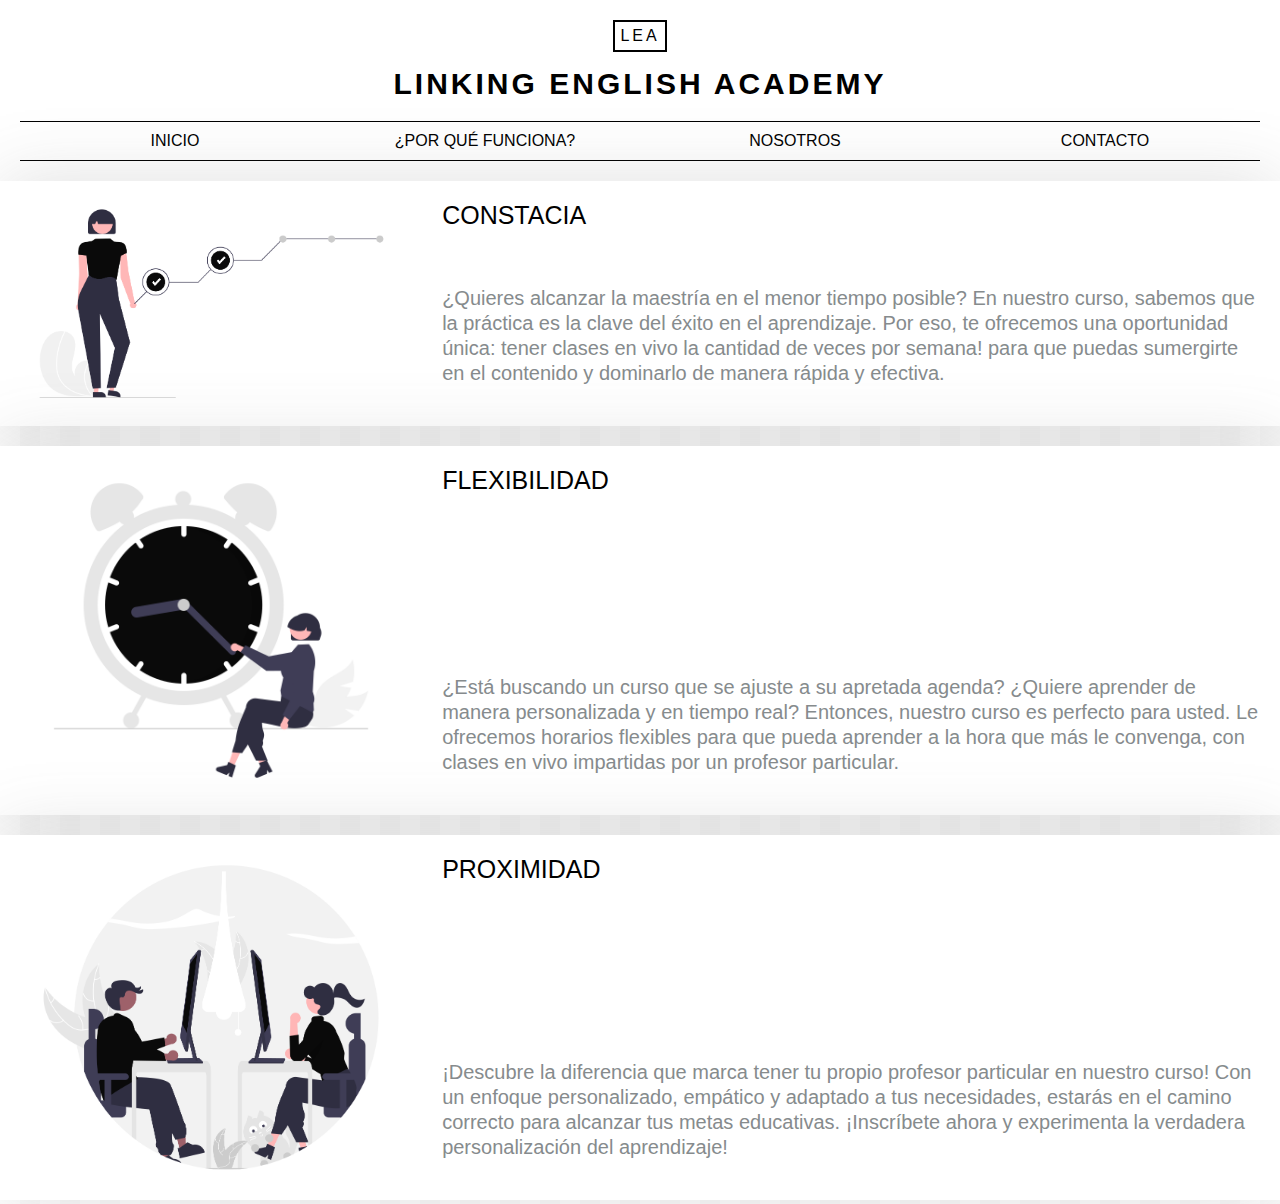
<file: sections/PorqueFunciona.html>
<!DOCTYPE html>
<html lang="en">
<head>
    <meta charset="UTF-8">
    <meta http-equiv="X-UA-Compatible" content="IE=edge">
    <meta name="viewport" content="width=device-width, initial-scale=1.0">
    <link rel="stylesheet" href="../css/style.css">
    <title>¿Porqué Funciona?</title>
</head>
<body>
    <header class="header">
        <div class="logo">
            <p class="iniciales-logo">LEA</p>
            <h1>Linking English Academy</h1>
        </div>
        <nav class="menu">
            <a href="../index.html">Inicio</a>
            <a href="../sections/PorqueFunciona.html">¿Por qué funciona?</a>
            <a href="../sections/Nosotros.html">Nosotros</a>
            <a href="../sections/Contacto.html">Contacto</a>
        </nav>
    </header>
  
    <main class="contenido">
        <article class="articulo">
            <div class="contenedor-thumbnail">
                <a href="#"><img src="../media/porqueFunciona/constancia-linking-english-academy.png" /></a>
     </div>
            <div class="contenedor-texto">
                <div>
                    <h2 class="titulo">
                        <a href="#"> CONSTACIA</a>
                    </h2>
                </div>
                <p class="extracto">
                ¿Quieres alcanzar la maestría en el menor tiempo posible? En nuestro curso, sabemos que la práctica es la clave del éxito en el aprendizaje. Por eso, te ofrecemos una oportunidad única: tener clases en vivo la cantidad de veces por semana! para que puedas sumergirte en el contenido y dominarlo de manera rápida y efectiva.
                </p>
            </div>
        </article>

        <article class="articulo">
            <div class="contenedor-thumbnail">
                <a href="#"><img src="../media/porqueFunciona/flexibilidad-en-clases-de-ingles-online-linking-English-Academy.png" alt="" /></a>
            </div>
            <div class="contenedor-texto">
                <div>
                    <h2 class="titulo">
                        <a href="#">FLEXIBILIDAD</a>
                    </h2>
                </div>
                <p class="extracto">
                    ¿Está buscando un curso que se ajuste a su apretada agenda? ¿Quiere aprender de manera personalizada y en tiempo real? Entonces, nuestro curso es perfecto para usted. Le ofrecemos horarios flexibles para que pueda aprender a la hora que más le convenga, con clases en vivo impartidas por un profesor particular.
                </p>
            </div>
        </article>

        <article class="articulo">
            <div class="contenedor-thumbnail">
                <a href="#"><img src="../media/porqueFunciona/proximidad-en-clases-de-ingles-online-linking-english-academy.png" /></a>
            </div>
            <div class="contenedor-texto">
                <div>
                    <h2 class="titulo">
                        <a href="#">PROXIMIDAD</a>
                    </h2>
                </div>
                <p class="extracto">
                    ¡Descubre la diferencia que marca tener tu propio profesor particular en nuestro curso! Con un enfoque personalizado, empático y adaptado a tus necesidades, estarás en el camino correcto para alcanzar tus metas educativas. ¡Inscríbete ahora y experimenta la verdadera personalización del aprendizaje!</p>
            </div>
        </article>
    </main>    
</body>
</html>
</file>
<file: css/style.css>
* {
	margin: 0;
	padding: 0;
	box-sizing: border-box;
}

body {
	font-family: 'Roboto Condensed', sans-serif;
	font-weight: 300;
	background-image: repeating-linear-gradient(90deg, #fff, #fff 20px, #fbfbfb 20px, #fbfbfb 40px);
}

img {
	width: 100%;
	height: 100%;
	object-fit: cover;
}

a {
	text-decoration: none;
}

.contenedor {
	width: 90%;
	max-width: 1200px;
	margin: 20px auto;
	display: grid;
	grid-gap: 20px;
	grid-template-columns: repeat(3, 1fr);
	grid-template-rows: repeat(4, auto);
	grid-template-areas:
		'header			header   	header'
		'destacado		destacado 	destacado'
		'contenido		contenido 	aside'
		'footer	 		footer 		footer';
}

/* ---------- HEADER ----------*/
.header {
	grid-area: header;
	padding: 20px;
	background: #fff;
	box-shadow: 0px 0px 70px rgba(102, 102, 102, 0.2);
}

.header .logo {
	margin-bottom: 20px;
	text-transform: uppercase;
	text-align: center;
	letter-spacing: 3px;
}

.logo h1 {
	font-size: 30px;
}

.logo .iniciales-logo {
	padding: 5px;
	border: 2px solid #000;
	display: inline-block;
	font-size: 16px;
	margin-bottom: 15px;
}

.menu {
	border-top: 1px solid #000;
	border-bottom: 1px solid #000;
	display: flex;
	justify-content: space-between;
}

.menu a {
	padding: 10px;
	color: black;
	display: block;
	text-decoration: none;
	text-transform: uppercase;
	font-weight: 400;
	width: 100%;
	text-align: center;
	transition: 0.2s ease all;
	font-size: 16px;
}

.menu a:hover {
	background: #000;
	color: #fff;
}

/* ---------- Articulos ----------*/
.articulo {
	display: flex;
	background: #fff;
	box-shadow: 0px 0px 70px rgba(102, 102, 102, 0.2);
}

.articulo .contenedor-texto {
	padding: 20px;
	width: 50%;
	display: flex;
	flex-direction: column;
	justify-content: space-between;
	width: 100%;
}

.articulo .contenedor-thumbnail {
	width: 50%;
}

.articulo .titulo {
	margin-bottom: 10px;
	font-size: 25px;
}

.articulo .titulo a {
	font-weight: 400;
	color: #000;
}

.articulo .fecha {
	font-size: 16px;
	color: #868b8d;
	margin-bottom: 10px;
}

.articulo .extracto {
	font-size: 20px; 
	line-height: 25px; 
	font-weight: 300;
	margin-bottom: 20px; 
	color: #868b8d;
}

/* ---------- Articulo Destacado ----------*/
.articulo.destacado {
	grid-area: destacado;
	color: white;
	background-color: #000;
	box-shadow: 0px 0px 70px rgba(102, 102, 102, 0.2);

	display: grid;
	grid-template-columns: 1.3fr 1fr;
}

.articulo.destacado .contenedor-thumbnail {
	min-height: 100%;
	width: 100%;
}

.articulo.destacado .contenedor-thumbnail a {
	display: inline-block;
	width: 100%;
	height: 100%;
}

.destacado .titulo a {
	color: #fff;
}

.destacado .titulo::after {
	content: '';
	margin: 0.625em 0; 
	display: block;
	background-color: #868686;
	width: 6em; 
	height: 1px;
}

.btn-link {
	color: #fff;
	cursor: pointer;
	display: inline-block;
	padding: 0.625em; 
	background-color: #262626;
	font-size: 1em; 
	text-transform: uppercase;
	letter-spacing: 1px;
	align-self: flex-end;
}

.btn-link:hover {
	background: #000;
	text-decoration: none;
}

/*---------- CONTENIDO ----------*/
.contenido {
	grid-area: contenido;
	display: grid;
	grid-template-columns: 1;
	grid-gap: 20px; 
}

/*---------- SIDEBAR ----------*/
.sidebar {
	padding: 5em 25px; 
	text-align: center;
	min-height: 100px; 
	grid-area: aside;
	background: #000;
	color: #868b8d;
	box-shadow: 0px 0px 70px rgba(102, 102, 102, 0.2);
}

.sidebar .acerca-de img {
	border-radius: 50%;
	height: 10em; 
	width: 10em; 
	margin-bottom: 25px; 
}

.sidebar .bio {
	margin-bottom: 25px; 
	font-size: 20px; 
	line-height: 25px; 
}

.sidebar .menu {
	width: 100%;
	display: inline-block;
	background: #ccc;
}

.sidebar .menu a {
	padding: 25px; 
	color: #fff;
	background-color: #000;
	display: block;
	font-size: 1em;
	text-transform: uppercase;
}

.sidebar .menu a:hover {background: #262626;
}
/*---------- FOOTER ----------*/
.contenedor .footer {
	background: #fff;
	font-size: 20px; 
	grid-area: footer;
	padding: 25px; 
	text-align: right;
	box-shadow: 0px 0px 70px rgba(102, 102, 102, 0.2);
} 
.contenedor footer p {
	text-align: center;
}
</file>
